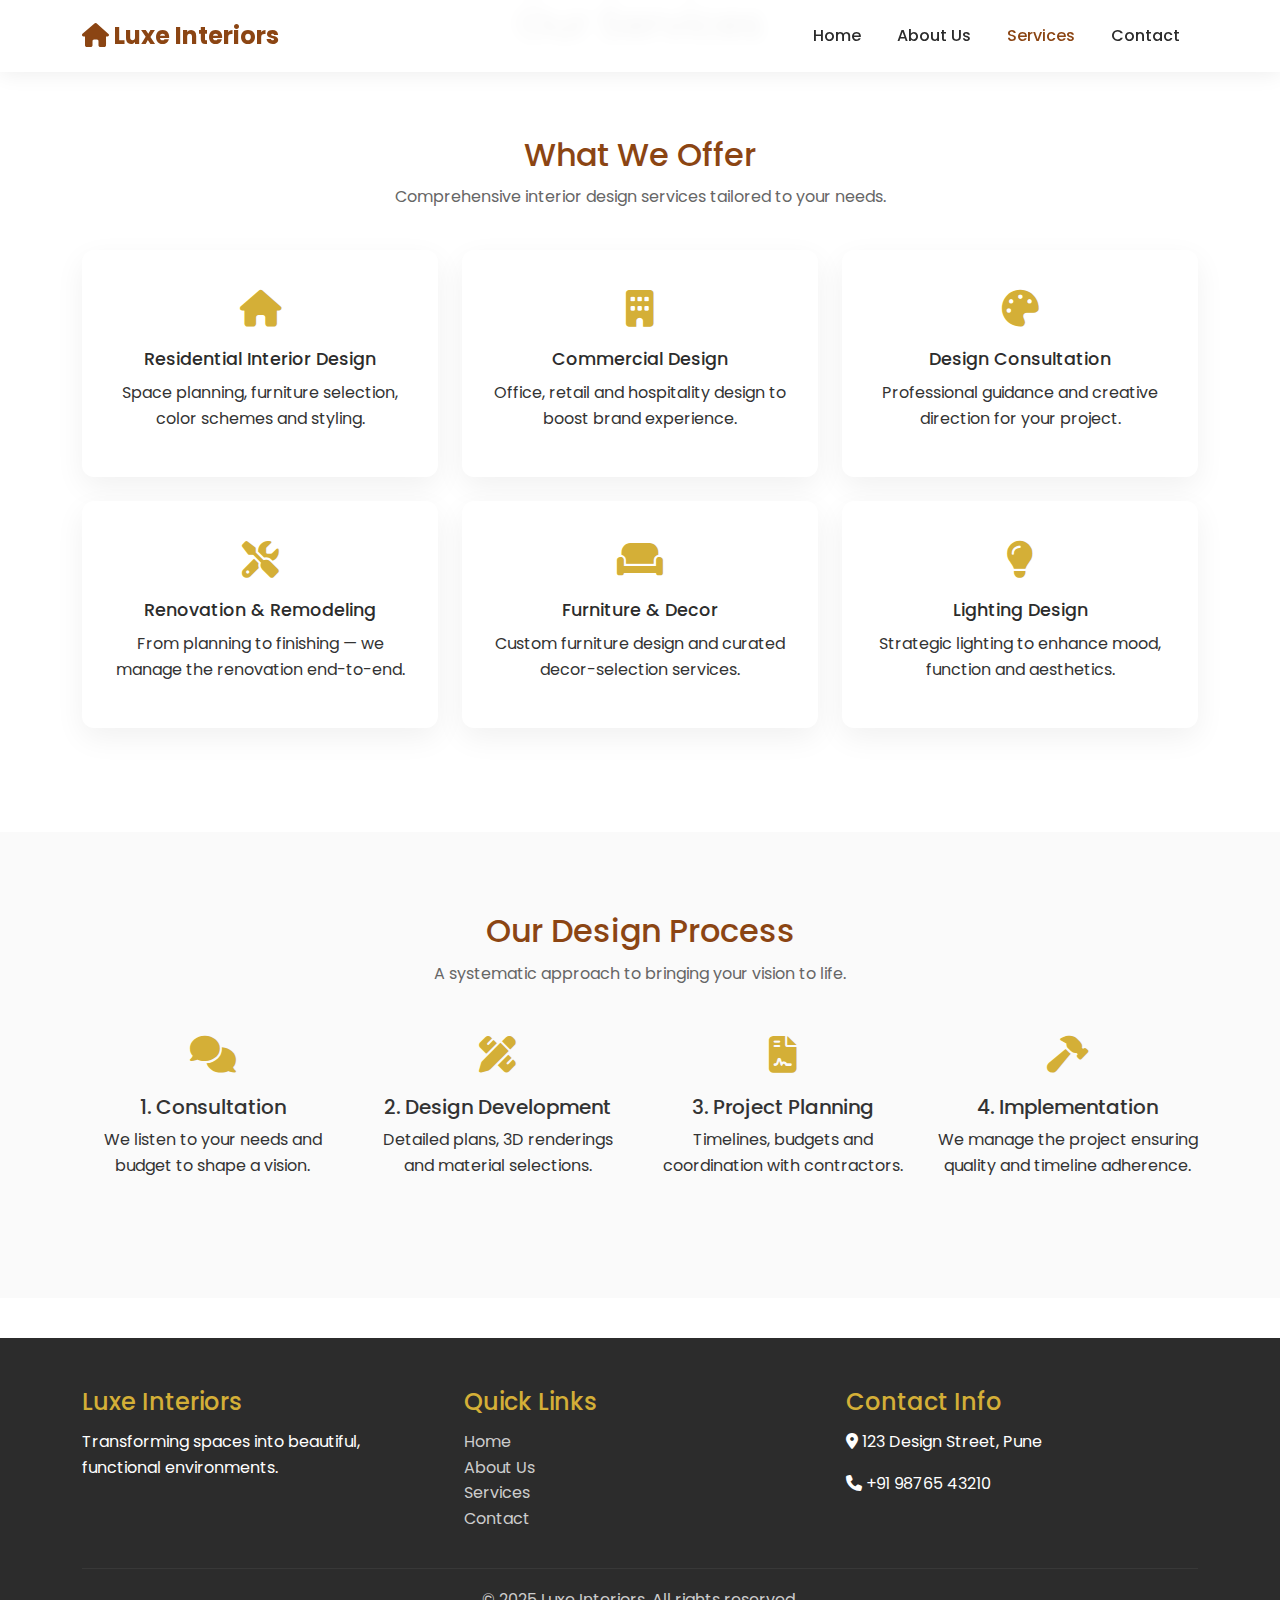
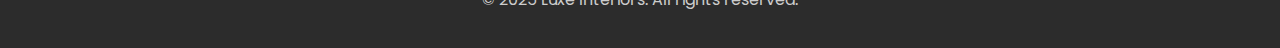
<file: services.html>
<!DOCTYPE html>
<html lang="en">
<head>
  <meta charset="utf-8" />
  <meta name="viewport" content="width=device-width, initial-scale=1" />
  <title>Luxe Interiors — Services</title>

  <link href="https://cdnjs.cloudflare.com/ajax/libs/bootstrap/5.3.0/css/bootstrap.min.css" rel="stylesheet">
  <link href="https://cdnjs.cloudflare.com/ajax/libs/font-awesome/6.4.0/css/all.min.css" rel="stylesheet">
  <link href="https://fonts.googleapis.com/css2?family=Poppins:wght@300;400;500;600;700&display=swap" rel="stylesheet">
  <link rel="stylesheet" href="assets/css/style.css">
</head>
<body>

  <nav class="navbar navbar-expand-lg fixed-top">
    <div class="container">
      <a class="navbar-brand" href="index.html"><i class="fas fa-home"></i> Luxe Interiors</a>
      <button class="navbar-toggler" type="button" data-bs-toggle="collapse" data-bs-target="#navMain">
        <span class="navbar-toggler-icon"></span>
      </button>
      <div class="collapse navbar-collapse" id="navMain">
        <ul class="navbar-nav ms-auto">
          <li class="nav-item"><a class="nav-link" href="index.html">Home</a></li>
          <li class="nav-item"><a class="nav-link" href="about.html">About Us</a></li>
          <li class="nav-item"><a class="nav-link active" href="services.html">Services</a></li>
          <li class="nav-item"><a class="nav-link" href="contact.html">Contact</a></li>
        </ul>
      </div>
    </div>
  </nav>

  <section class="page-hero">
    <div class="container text-center">
      <h1>Our Services</h1>
    </div>
  </section>

  <section class="section">
    <div class="container">
      <div class="section-title">
        <h2>What We Offer</h2>
        <p>Comprehensive interior design services tailored to your needs.</p>
      </div>

      <div class="row">
        <!-- Multiple service cards -->
        <div class="col-lg-4 col-md-6 mb-4">
          <div class="service-card">
            <div class="service-icon"><i class="fas fa-home"></i></div>
            <h4>Residential Interior Design</h4>
            <p>Space planning, furniture selection, color schemes and styling.</p>
          </div>
        </div>

        <div class="col-lg-4 col-md-6 mb-4">
          <div class="service-card">
            <div class="service-icon"><i class="fas fa-building"></i></div>
            <h4>Commercial Design</h4>
            <p>Office, retail and hospitality design to boost brand experience.</p>
          </div>
        </div>

        <div class="col-lg-4 col-md-6 mb-4">
          <div class="service-card">
            <div class="service-icon"><i class="fas fa-palette"></i></div>
            <h4>Design Consultation</h4>
            <p>Professional guidance and creative direction for your project.</p>
          </div>
        </div>

        <div class="col-lg-4 col-md-6 mb-4">
          <div class="service-card">
            <div class="service-icon"><i class="fas fa-tools"></i></div>
            <h4>Renovation & Remodeling</h4>
            <p>From planning to finishing — we manage the renovation end-to-end.</p>
          </div>
        </div>

        <div class="col-lg-4 col-md-6 mb-4">
          <div class="service-card">
            <div class="service-icon"><i class="fas fa-couch"></i></div>
            <h4>Furniture & Decor</h4>
            <p>Custom furniture design and curated decor-selection services.</p>
          </div>
        </div>

        <div class="col-lg-4 col-md-6 mb-4">
          <div class="service-card">
            <div class="service-icon"><i class="fas fa-lightbulb"></i></div>
            <h4>Lighting Design</h4>
            <p>Strategic lighting to enhance mood, function and aesthetics.</p>
          </div>
        </div>
      </div>
    </div>
  </section>

  <!-- Process -->
  <section class="section" style="background: var(--bg-light);">
    <div class="container">
      <div class="section-title">
        <h2>Our Design Process</h2>
        <p>A systematic approach to bringing your vision to life.</p>
      </div>

      <div class="row text-center">
        <div class="col-md-3 mb-4">
          <div class="service-icon"><i class="fas fa-comments"></i></div>
          <h5>1. Consultation</h5>
          <p>We listen to your needs and budget to shape a vision.</p>
        </div>
        <div class="col-md-3 mb-4">
          <div class="service-icon"><i class="fas fa-pencil-ruler"></i></div>
          <h5>2. Design Development</h5>
          <p>Detailed plans, 3D renderings and material selections.</p>
        </div>
        <div class="col-md-3 mb-4">
          <div class="service-icon"><i class="fas fa-file-contract"></i></div>
          <h5>3. Project Planning</h5>
          <p>Timelines, budgets and coordination with contractors.</p>
        </div>
        <div class="col-md-3 mb-4">
          <div class="service-icon"><i class="fas fa-hammer"></i></div>
          <h5>4. Implementation</h5>
          <p>We manage the project ensuring quality and timeline adherence.</p>
        </div>
      </div>
    </div>
  </section>

  <!-- Footer (same as others) -->
  <footer>
    <div class="container">
      <div class="footer-content">
        <div class="footer-section">
          <h4>Luxe Interiors</h4>
          <p>Transforming spaces into beautiful, functional environments.</p>
        </div>
        <div class="footer-section">
          <h4>Quick Links</h4>
          <ul class="list-unstyled">
            <li><a href="index.html">Home</a></li>
            <li><a href="about.html">About Us</a></li>
            <li><a href="services.html">Services</a></li>
            <li><a href="contact.html">Contact</a></li>
          </ul>
        </div>
        <div class="footer-section">
          <h4>Contact Info</h4>
          <p><i class="fas fa-map-marker-alt"></i> 123 Design Street, Pune</p>
          <p><i class="fas fa-phone"></i> +91 98765 43210</p>
        </div>
      </div>

      <div class="footer-bottom">
        <p>&copy; 2025 Luxe Interiors. All rights reserved.</p>
      </div>
    </div>
  </footer>


</body>
</html>
</file>
<file: assets/css/style.css>
/* Global Reset */
* { margin:0; padding:0; box-sizing:border-box; }
body {
  font-family: 'Poppins', sans-serif;
  color: #333;
  line-height:1.6;
  background: #fff;
}

/* Theme colors */
:root{
  --primary-color: #8B4513;
  --secondary-color: #D4AF37;
  --accent-color: #F5F5DC;
  --text-dark: #2C2C2C;
  --text-light: #666;
  --bg-light: #FAFAFA;
}

/* Navbar */
.navbar{
  background: rgba(255,255,255,0.95);
  backdrop-filter: blur(8px);
  box-shadow: 0 2px 20px rgba(0,0,0,0.07);
  padding: 0.75rem 0;
}
.navbar-brand{
  font-weight:700;
  color: var(--primary-color) !important;
  font-size:1.5rem;
}
.nav-link{
  color: var(--text-dark) !important;
  margin: 0 10px;
  font-weight:500;
}
.nav-link:hover, .nav-link.active{
  color: var(--primary-color) !important;
}

/* Hero */
.hero-section{
  height: 85vh;
  display:flex;
  align-items:center;
  justify-content:center;
  text-align:center;
  color: #fff;
  background: linear-gradient(rgba(139,69,19,0.7), rgba(139,69,19,0.7)),
              url('https://images.unsplash.com/photo-1586023492125-27b2c045efd7?ixlib=rb-4.0.3&auto=format&fit=crop&w=1600&q=80') center/cover no-repeat;
}
.hero-content h1{
  font-size:3rem;
  font-weight:700;
  margin-bottom:0.75rem;
  animation: fadeInUp 0.8s ease both;
}
.hero-content p{
  font-size:1.1rem;
  margin-bottom:1rem;
  animation: fadeInUp 0.9s ease both;
}
.cta-button{
  background: var(--secondary-color);
  color: #fff;
  padding: 12px 30px;
  border-radius: 50px;
  font-weight:600;
  text-decoration:none;
  border: none;
}
.cta-button:hover{
  background:#B8860B;
  transform: translateY(-3px);
}

/* Sections */
.section{ padding:80px 0; }
.section-title{ text-align:center; margin-bottom:40px; }
.section-title h2{
  color: var(--primary-color);
  font-size:2rem;
  margin-bottom:10px;
}
.section-title p{ color:var(--text-light); max-width:700px; margin:0 auto; }

/* Service Card */
.service-card{
  background:#fff;
  padding:30px;
  border-radius:12px;
  text-align:center;
  box-shadow: 0 10px 30px rgba(0,0,0,0.06);
  transition: transform .3s ease, box-shadow .3s ease;
}
.service-card:hover{
  transform: translateY(-10px);
  box-shadow: 0 20px 40px rgba(0,0,0,0.08);
}
.service-icon{ font-size:2.3rem; color:var(--secondary-color); margin-bottom:10px; }
.service-card h4{ color: var(--text-dark); font-size:1.1rem; margin-bottom:10px; }

/* Portfolio */
.portfolio-grid{
  display:grid;
  grid-template-columns: repeat(auto-fit, minmax(300px,1fr));
  gap: 24px;
}
.portfolio-item{
  border-radius:12px;
  overflow:hidden;
  box-shadow: 0 10px 30px rgba(0,0,0,0.06);
  transition: transform .3s ease;
  background:#fff;
}
.portfolio-item img{ width:100%; height:230px; object-fit:cover; display:block; }
.portfolio-content{ padding:18px; }

/* About */
.about-content{ display:flex; gap:40px; align-items:center; }
.about-image img{ border-radius:12px; box-shadow: 0 12px 30px rgba(0,0,0,0.08); }

/* Contact */
.contact-form{ background:#fff; padding:24px; border-radius:12px; box-shadow: 0 10px 30px rgba(0,0,0,0.06); }
.form-control{ border-radius:10px; padding:12px 14px; border:2px solid #eee; }
.form-control:focus{ border-color:var(--primary-color); box-shadow: 0 0 0 .2rem rgba(139,69,19,0.12); }

/* Contact info highlight */
.contact-info{ background: var(--accent-color); padding:18px; border-radius:12px; }

/* Map */
.map-container{ margin-top:18px; border-radius:12px; overflow:hidden; box-shadow: 0 10px 30px rgba(0,0,0,0.06); }

/* Footer */
footer{ background: var(--text-dark); color:#fff; padding:50px 0 20px; margin-top:40px; }
.footer-content{ display:grid; grid-template-columns: repeat(auto-fit, minmax(220px,1fr)); gap:30px; margin-bottom:20px; }
.footer-section h4{ color: var(--secondary-color); margin-bottom:12px; }
.footer-section a{ color:#ccc; text-decoration:none; }
.footer-bottom{ border-top:1px solid rgba(255,255,255,0.06); padding-top:18px; text-align:center; color:#ccc; }

/* Stats */
.stats-section{ background:var(--accent-color); padding:40px 0; }
.stat-item{ text-align:center; padding:12px; }
.stat-number{ font-size:2.2rem; font-weight:700; color:var(--primary-color); display:block; }
.stat-label{ color:var(--text-light); margin-top:6px; }

/* Team */
.team-image{ width:180px; height:180px; border-radius:50%; object-fit:cover; border:5px solid var(--secondary-color); display:block; margin:0 auto 12px; }

/* Animations */
@keyframes fadeInUp{
  from { opacity:0; transform:translateY(20px); }
  to { opacity:1; transform:translateY(0); }
}

/* Responsive tweaks */
@media (max-width: 991px){
  .about-content{ flex-direction:column; text-align:center; }
  .hero-content h1{ font-size:2rem; }
  .hero-section{ height:60vh; }
}
</file>
